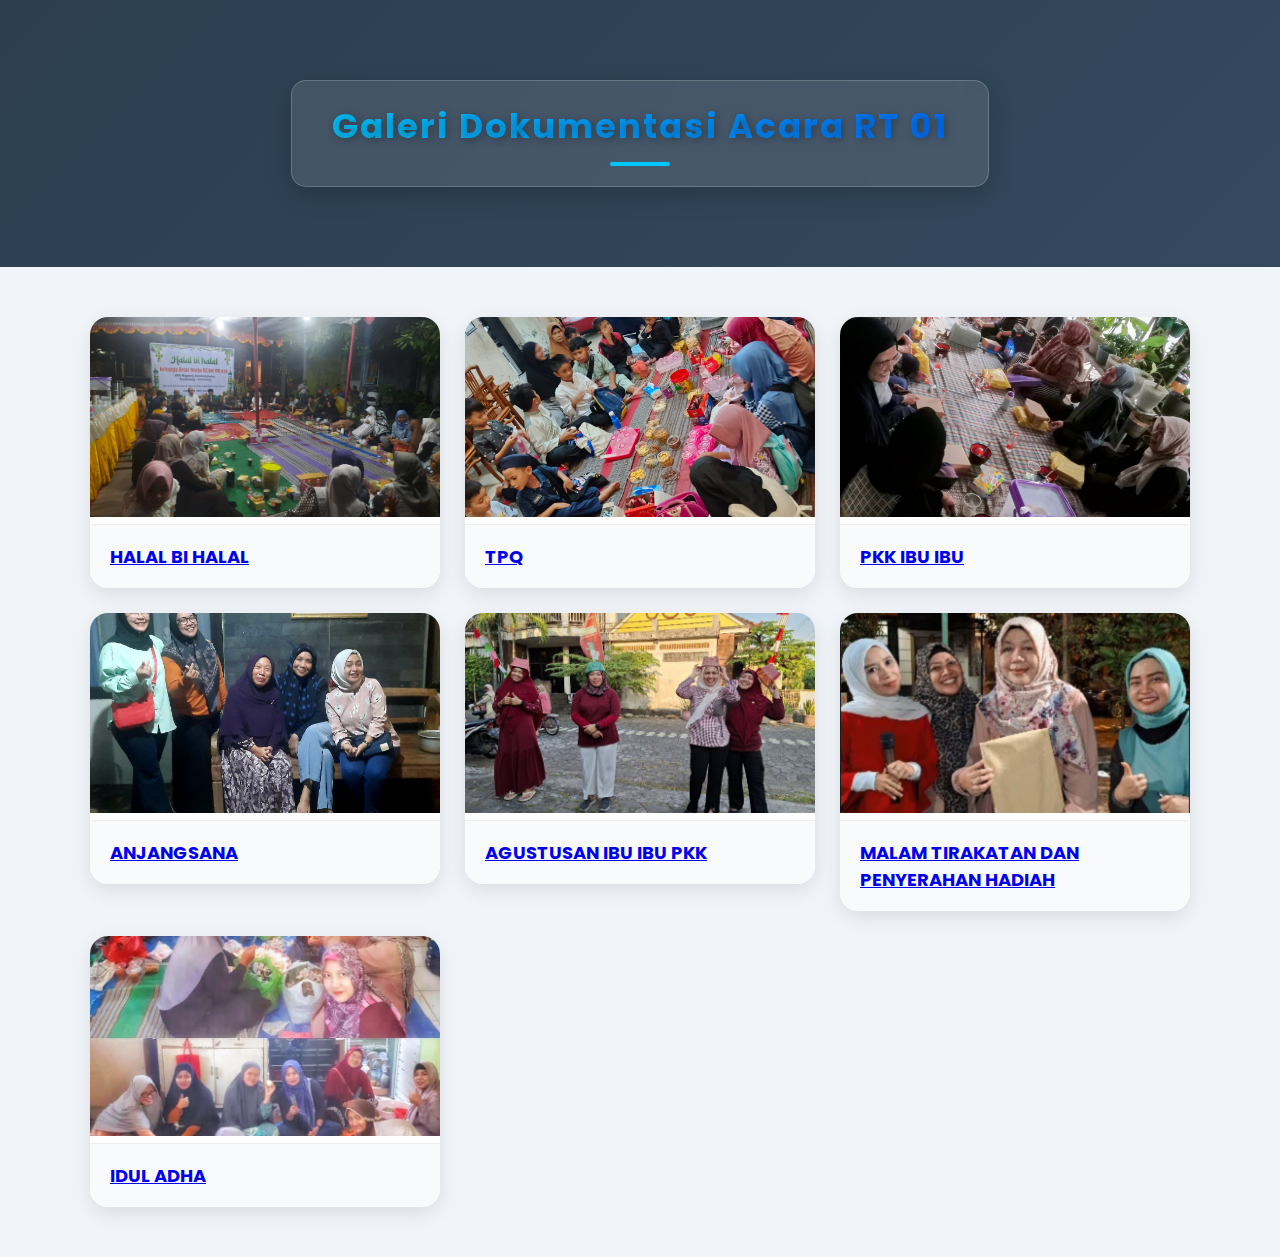
<file: dokumentasi.html>
<!DOCTYPE html>
<html lang="id">
<head>
  <meta charset="UTF-8" />
  <meta name="viewport" content="width=device-width, initial-scale=1.0"/>
  <title>Galeri Dokumentasi RT 01</title>
  <style>
    @import url('https://fonts.googleapis.com/css2?family=Poppins:wght@400;600&display=swap');

    body {
      margin: 0;
      font-family: 'Poppins', sans-serif;
      background-color: #f1f5f9;
      color: #2c3e50;
    }

    header {
      background: linear-gradient(135deg, #2c3e50, #34495e);
      padding: 80px 20px;
      text-align: center;
      position: relative;
    }

    .header-box {
      display: inline-block;
      padding: 20px 40px;
      background: rgba(255, 255, 255, 0.1);
      backdrop-filter: blur(10px);
      border-radius: 15px;
      box-shadow: 0 8px 24px rgba(0,0,0,0.2);
      border: 1px solid rgba(255,255,255,0.2);
      animation: fadeIn 1s ease;
    }

    .header-box h1 {
      margin: 0;
      font-size: 34px;
      letter-spacing: 2px;
      font-weight: 700;
      background: linear-gradient(90deg, #00c6ff, #0072ff);
      -webkit-background-clip: text;
      -webkit-text-fill-color: transparent;
      text-shadow: 2px 2px 8px rgba(0,0,0,0.3);
      position: relative;
    }

    .header-box h1::after {
      content: '';
      display: block;
      width: 60px;
      height: 4px;
      margin: 10px auto 0;
      background: #00c6ff;
      border-radius: 2px;
    }

    .container {
      max-width: 1100px;
      margin: 50px auto;
      padding: 0 20px;
    }

    .gallery {
      display: grid;
      grid-template-columns: repeat(auto-fit, minmax(280px, 1fr));
      gap: 25px;
    }

    .card {
      background-color: white;
      border-radius: 18px;
      overflow: hidden;
      box-shadow: 0 6px 20px rgba(0,0,0,0.1);
      transition: transform 0.3s ease, box-shadow 0.3s ease;
      position: relative;
      cursor: pointer;
    }

    .card:hover {
      transform: translateY(-8px);
      box-shadow: 0 15px 30px rgba(0,0,0,0.2);
    }

    .card img {
      width: 100%;
      height: 200px;
      object-fit: cover;
      transition: transform 0.5s ease;
    }

    .card:hover img {
      transform: scale(1.06);
    }

    .card h3 {
      padding: 18px 20px;
      font-size: 18px;
      margin: 0;
      border-top: 1px solid #eee;
      background-color: #f9fafb;
    }

    /* Lightbox */
    .lightbox {
      display: none;
      position: fixed;
      z-index: 1000;
      left: 0;
      top: 0;
      width: 100%;
      height: 100%;
      background-color: rgba(0,0,0,0.85);
      justify-content: center;
      align-items: center;
      animation: fadeIn 0.3s ease-in-out;
    }

    .lightbox img {
      max-width: 90%;
      max-height: 85%;
      border-radius: 10px;
      box-shadow: 0 0 25px rgba(255,255,255,0.2);
    }

    .lightbox:target {
      display: flex;
    }

    .close {
      position: absolute;
      top: 30px;
      right: 40px;
      font-size: 40px;
      color: white;
      text-decoration: none;
      font-weight: bold;
      transition: color 0.3s;
    }

    .close:hover {
      color: #ccc;
    }

    @keyframes fadeIn {
      from {opacity: 0; transform: translateY(-20px);}
      to {opacity: 1; transform: translateY(0);}
    }
  </style>
</head>
<body>

  <header>
    <div class="header-box">
      <h1>Galeri Dokumentasi Acara RT 01</h1>
    </div>
  </header>

  <div class="container">
    <div class="gallery">

      <a href="#img1">
        <div class="card">
          <img src="HALAL BI HALAL.jpeg" alt="HALBI">
          <h3>HALAL BI HALAL</h3>
        </div>
      </a>

      <a href="#img2">
        <div class="card">
          <img src="TPQ.jpeg" alt="TPQ">
          <h3>TPQ</h3>
        </div>
      </a>

      <a href="#img3">
        <div class="card">
          <img src="pkk.jpeg" alt="PKK">
          <h3>PKK IBU IBU</h3>
        </div>
      </a>

      <a href="#img4">
        <div class="card">
          <img src="ANJANGSANA.jpeg" alt="ANJANGSANA">
          <h3>ANJANGSANA</h3>
        </div>
      </a>

      <a href="#img5">
        <div class="card">
          <img src="AGUSTUSAN IBU PKK.jpeg" alt="AGUSTUSAN">
          <h3>AGUSTUSAN IBU IBU PKK</h3>
        </div>
      </a>

      <a href="#img6">
        <div class="card">
          <img src="Malam tirakatan dan penyerahan hadiah.jpeg" alt="TIRAKAT">
          <h3>MALAM TIRAKATAN DAN PENYERAHAN HADIAH</h3>
        </div>
      </a>

      <a href="#img7">
        <div class="card">
          <img src="Idul adha.jpeg" alt="Idul Adha">
          <h3>IDUL ADHA</h3>
        </div>
      </a>

    </div>
  </div>

  <!-- Lightbox Sections -->
  <div id="img1" class="lightbox">
    <a href="#" class="close">&times;</a>
    <img src="HALAL BI HALAL.jpeg">
  </div>

  <div id="img2" class="lightbox">
    <a href="#" class="close">&times;</a>
    <img src="TPQ.jpeg">
  </div>

  <div id="img3" class="lightbox">
    <a href="#" class="close">&times;</a>
    <img src="pkk.jpeg">
  </div>

  <div id="img4" class="lightbox">
    <a href="#" class="close">&times;</a>
    <img src="ANJANGSANA.jpeg">
  </div>

  <div id="img5" class="lightbox">
    <a href="#" class="close">&times;</a>
    <img src="AGUSTUSAN IBU PKK.jpeg">
  </div>

  <div id="img6" class="lightbox">
    <a href="#" class="close">&times;</a>
    <img src="Malam tirakatan dan penyerahan hadiah.jpeg">
  </div>

  <div id="img7" class="lightbox">
    <a href="#" class="close">&times;</a>
    <img src="Idul adha.jpeg">
  </div>

</body>
</html>
</file>
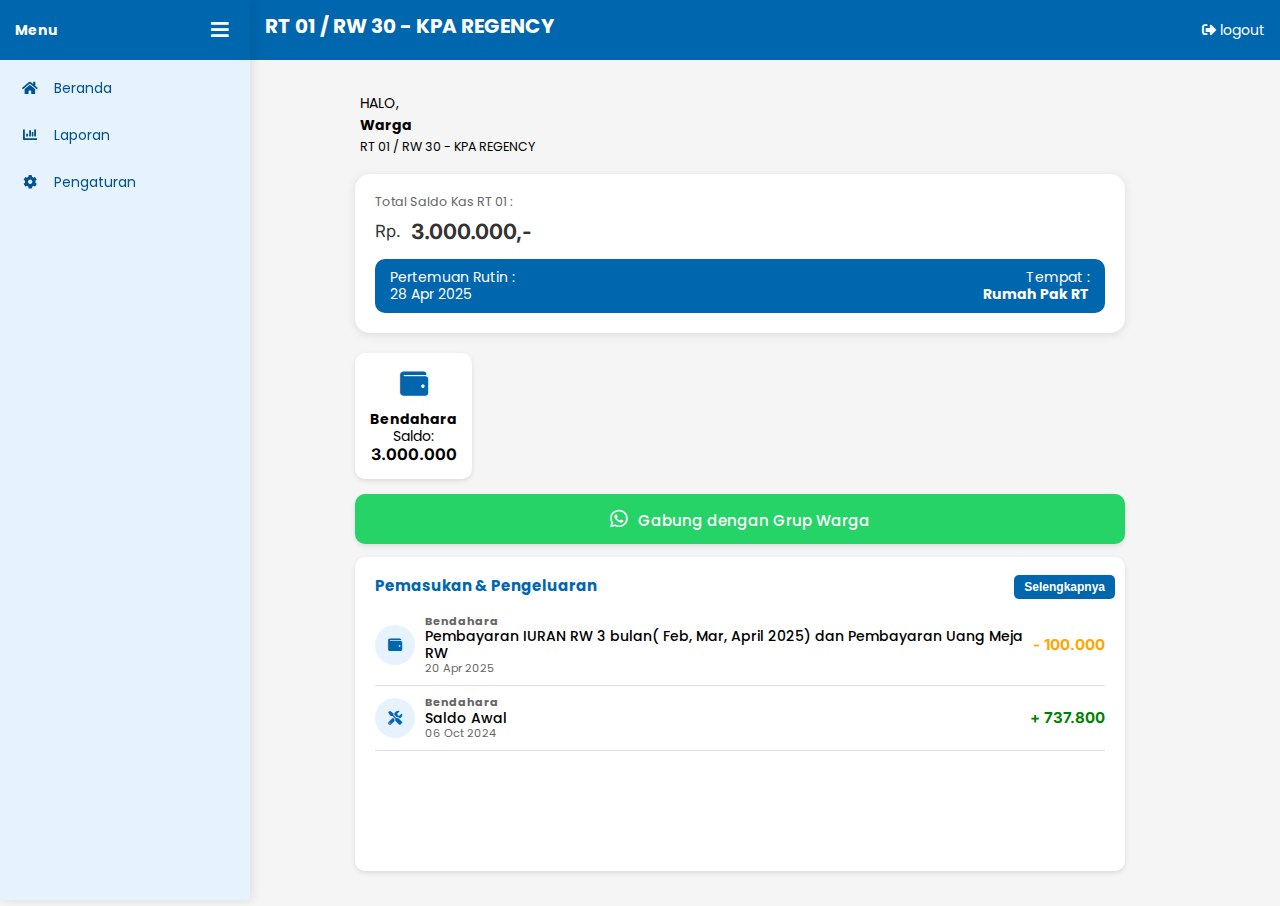
<file: warga.html>
<!DOCTYPE html>
<html lang="id">
<head>
    <meta charset="UTF-8">
    <meta name="viewport" content="width=device-width, initial-scale=1.0">
    <title>RT 01 / RW 30 - KPA REGENCY</title>
    <link rel="stylesheet" href="https://cdnjs.cloudflare.com/ajax/libs/font-awesome/5.15.3/css/all.min.css">
    <link href="https://fonts.googleapis.com/css2?family=Poppins:wght@300;400;500;600;700&display=swap" rel="stylesheet">
    <link rel="stylesheet" href="https://fonts.googleapis.com/css2?family=Inter:wght@300;400;500;600;700&display=swap">
    <link rel="stylesheet" href="rt1.css">
</head>
<body>
<div class="sidebar">
        <div class="sidebar-header">
            <span>Menu</span>
            <button class="sidebar-toggle" id="sidebar-toggle">
                <i class="fas fa-bars"></i>
            </button>
        </div>
        <div class="sidebar-menu">
            <a href="warga.html" class="sidebar-item"><i class="fas fa-home"></i> <span>Beranda</span></a>
                        <a href="laporan.html" class="sidebar-item"><i class="fas fa-chart-bar"></i> <span>Laporan</span></a>
            <a href="#" class="sidebar-item"><i class="fas fa-cog"></i> <span>Pengaturan</span></a>
            <!-- Tambahkan item menu lainnya sesuai kebutuhan -->
        </div>
    </div>

    <div class="header-container">
        <div class="main-header">
            <div style="font-size: 20px; padding-bottom: 8px; font-weight: bold;">RT 01 / RW 30 - KPA REGENCY</div>
            <div class="header-icons"> 
                <a href="index.html" class="logout-btn" style="text-decoration: none; color: white;"><i class="fas fa-sign-out-alt"></i> logout</a>
            </div>
        </div>
    </div>  
<div class="card-container">
<div class="container">
    <div class="content-wrapper">        
            <div class="user-greeting">
                <h2>HALO,</h2>
                <h1>Warga</h1>
                <p>RT 01 / RW 30 - KPA REGENCY</p>
            </div>
            <div class="balance-header">
                <div class="account-info">
                    <span>Total Saldo Kas RT 01 : </span>
                    <!-- <i class="fas fa-chevron-right"></i> -->
                </div>
                <div class="balance">
                    <span class="currency">Rp.</span>
                                        <span class="nominalsaldo">3.000.000,-</span>
                </div>
                <div class="promo-banner">        
                                        <span>Pertemuan Rutin : <br> 28 Apr 2025 </span>
                    <span style=" text-align: right;">Tempat : <br><strong>Rumah Pak RT</strong></span>
                </div>
            </div>
            <div class="menu-grid">
                <a href="bendahara.php" class="menu-item">
                    <div class="menu-icon"><i class="fas fa-wallet"></i></div>
                    <div class="menu-text">Bendahara</div>
                                        <div class="menu-subtext">Saldo: <span class="amount">3.000.000</span></div>
                </a>
            </div>
            <a href="https://chat.whatsapp.com/JRqFEgSuBRP5pOoU8Jb8HW" style="height: 20px; margin-top: -15px;" class="menu-item-whatsapp">
                <div style="font-size: 15px; font-weight: 500; color: white;"><i style="font-size: 20px; padding-right: 10px; color: white;" class="fab fa-whatsapp"></i>Gabung dengan Grup Warga</div>
            </a>
            <div style="padding-bottom: 13px;"></div>
            <div class="card transaction-history">
                <div class="card-title">Pemasukan & Pengeluaran </div>
                <a href="laporan.html">
                    <button  class="btn-lengkap">Selengkapnya</button>
                </a>
                                <div class="transaction-item">
                    <div class="transaction-info">
                        <div class="transaction-icon">
                            <i class="fas fa-wallet"></i>
                        </div>
                        <div class="transaction-details">
                            <div class="transaction-account">Bendahara</div>
                            <div class="transaction-title">Pembayaran IURAN RW 3 bulan( Feb, Mar, April 2025) dan Pembayaran Uang Meja RW</div>
                            <div class="transaction-date">20 Apr 2025</div>
                        </div>
                    </div>
                    <div class="transaction-amount negative" style="white-space: nowrap;">- 100.000</div>
                </div>
                                <div class="transaction-item">
                    <div class="transaction-info">
                        <div class="transaction-icon">
                            <i class="fas fa-tools"></i>
                        </div>
                        <div class="transaction-details">
                            <div class="transaction-account">Bendahara</div>
                            <div class="transaction-title">Saldo Awal</div>
                            <div class="transaction-date">06 Oct 2024</div>
                        </div>
                    </div>
                    <div class="transaction-amount positive" style="white-space: nowrap;">+ 737.800</div>
                </div>
            <div style="padding-bottom: 100px;"></div>
        </div>
    </div>
</div>
</div>
<div style="padding-bottom: 20px;"></div>
<div class="footer">
        <a href="warga.html" class="footer-item">
            <div class="footer-icon"><i class="fas fa-home"></i></div>
            <div class="footer-text">Beranda</div>
        </a>
                
        <a href="laporan.html" class="footer-item">
            <div class="footer-icon"><i class="fas fa-chart-bar"></i></div>
            <div class="footer-text">Laporan</div>
        </a>
    </div>
    <script>
    let timeout; // Variabel untuk menyimpan timer

    function resetTimer() {
        clearTimeout(timeout); // Hapus timer yang ada
        timeout = setTimeout(() => {
            window.location.href = 'login.html'; // Arahkan ke halaman logout setelah 10 menit
        }, 1200000); // 600000 ms = 20 menit
    }

    document.addEventListener('mousemove', resetTimer);
    document.addEventListener('keypress', resetTimer);
    document.addEventListener('click', resetTimer);
    document.addEventListener('scroll', resetTimer);

    // Inisialisasi timer saat halaman dimuat
        resetTimer();
    </script>          
    <script>
        const sidebar = document.querySelector('.sidebar');
        const sidebarToggle = document.getElementById('sidebar-toggle');
        const body = document.body;

        sidebarToggle.addEventListener('click', () => {
            if (window.innerWidth >= 768) {
                body.classList.toggle('sidebar-collapsed');
            } else {
                body.classList.toggle('sidebar-active');
            }
        });

        // Menutup sidebar saat mengklik di luar sidebar pada tampilan mobile
        document.addEventListener('click', (e) => {
            if (window.innerWidth <= 767 && !sidebar.contains(e.target) && !sidebarToggle.contains(e.target)) {
                body.classList.remove('sidebar-active');
            }
        });
    </script>    
</body>
</html>
</file>
<file: rt1.css>
:root {
        --primary-color: #0066AE;
        --primary-dark: #005291;
        --primary-light: #E6F3FF;
        --background-color: #F5F5F5;
        --header-height: 60px;
        --sidebar-width: 250px;
        --sidebar-collapsed-width: 60px;
    }

                /* CSS untuk tampilan mobile */
        @media (max-width: 767px) {
            .mobile-only {
                display: block;
                width: 100%;
                background-color: inherit;
            }
        }

        /* CSS untuk tampilan desktop */
        @media (min-width: 768px) {
            .mobile-only {
                display: none;
            }
        }

    body {
        background-color: var(--background-color);
        margin: 0;
        padding: 0;
        font-family: 'Poppins';
        line-height: 1.2;
        font-size: 14px;
        padding-left: var(--sidebar-width);
        transition: padding-left 0.3s;
    }

    .header-container {
        position: fixed;
        top: 0;
        right: 0;
        left: var(--sidebar-width);
        z-index: 1000;
        background-color: var(--primary-color);
        height: var(--header-height);
        transition: left 0.3s;
        display: flex;
        align-items: center;
    }
    @media (max-width: 767px) {
        .card-container {
            position: fixed;
            border-radius: 15px;
            top: calc(var(--header-height) - 10px);
            right: 0;
            left: 0;
            z-index: 1000;
            overflow-y: auto;
            background-color: inherit;
            height: 100%;
            transition: left 0.3s;
            align-items: center;
        }
    }

    @media (min-width: 768px) {
        .card-container {
            width: calc(100vw - var(--sidebar-width));
            margin-left: var(--sidebar-width);
        }
    }
    .dropdown-menu {
        display: none; /* Sembunyikan menu secara default */
        position: absolute;
        background-color: #f9f9f9;
        min-width: 160px;
        box-shadow: 0px 8px 16px 0px rgba(0,0,0,0.2);
        z-index: 1;
    }
    
    .dropdown-item {
        color: black;
        padding: 12px 16px;
        text-decoration: none;
        display: block;
    }
    
    .dropdown-item:hover {
        background-color: #f1f1f1;
    }
    
    /* Tambahkan CSS untuk menampilkan menu saat dropdown-toggle di-hover */
    .dropdown:hover .dropdown-menu {
        display: block;
    }
    .whatsapp-text {
        font-size: 9px;
        font-style: italic;
    }
 
    @media (max-width: 767px) {
        .whatsapp-text {
            font-size: 6px;
        }
    }
    .user-greeting {
        background-color: var(--background-color);
        margin-bottom: 20px;
        margin-left: 5px;
        
    }

    .user-greeting h2 {
        font-size: 1em;
        margin: 0;
        font-weight: normal;
    }

    .user-greeting h1 {
        font-size: 1em;
        margin: 5px 0;
        font-weight: bold;
    }

    .user-greeting p {
        font-size: 0.9em;
        margin: 5px 0;
    }

    .user-greeting i {
        margin-left: 5px;
        cursor: pointer;
    }
    .sidebar {
        position: fixed;
        top: 0;
        left: 0;
        width: var(--sidebar-width);
        height: 100vh;
        background-color: var(--primary-color);
        transition: width 0.3s;
        z-index: 1001;
        display: flex;
        flex-direction: column;
    }

    .sidebar-header {
        height: var(--header-height);
        display: flex;
        align-items: center;
        justify-content: space-between;
        padding: 0 15px;
        background-color: var(--primary-dark);
        color: white;
    }

    .sidebar-toggle {
        background: none;
        border: none;
        color: white;
        font-size: 20px;
        cursor: pointer;
    }

    .sidebar-menu {
        flex-grow: 1;
        overflow-y: auto;
        padding-top: 10px;
    }

    .sidebar-item {
        padding: 15px 20px;
        color: white;
        text-decoration: none;
        display: flex;
        align-items: center;
    }

    .sidebar-item i {
        margin-right: 10px;
        width: 20px;
        text-align: center;
    }

    .main-header {
        display: flex;
        justify-content: space-between;
        align-items: center;
        padding: 0 15px;
        color: white;
        width: 100%;
    }

    /* .container {
        padding-top: 0;
        width: 100%;
        min-height: calc(100vh - var(--header-height));
        transition: margin-left 0.3s;
    }

    .content-wrapper {
        padding: 15px;
    } */

    body.sidebar-collapsed {
        padding-left: var(--sidebar-collapsed-width);
    }

    body.sidebar-collapsed .header-container {
        left: var(--sidebar-collapsed-width);
    }

    body.sidebar-collapsed .sidebar {
        width: var(--sidebar-collapsed-width);
    }

    body.sidebar-collapsed .sidebar-header {
        justify-content: center;
        padding: 0;
    }

    body.sidebar-collapsed .sidebar-header span {
        display: none;
    }

    body.sidebar-collapsed .sidebar-toggle {
        width: 100%;
        justify-content: center;
        padding: 15px 0;
    }

    body.sidebar-collapsed .sidebar-menu {
        display: flex;
        flex-direction: column;
        align-items: center;
        padding-top: 10px;
    }

    body.sidebar-collapsed .sidebar-item {
        width: var(--sidebar-collapsed-width);
        height: 50px; /* Sesuaikan tinggi ini sesuai kebutuhan */
        display: flex;
        justify-content: center;
        align-items: center;
        padding: 0;
    }

    body.sidebar-collapsed .sidebar-item span {
        display: none;
    }

    body.sidebar-collapsed .sidebar-item i {
        margin: 0;
        font-size: 18px; /* Sesuaikan ukuran font ikon jika perlu */
    }
    
    @media (max-width: 767px) {
        body {
            padding-left: 0;
        }

        .header-container {
            left: 0;
        }

        .sidebar {
            transform: translateX(-100%);
        }

        body.sidebar-active .sidebar {
            transform: translateX(0);
        }
    }

    .balance-header {
background-color: white;
border-radius: 15px;
padding: 20px;
box-shadow: 0 2px 10px rgba(0,0,0,0.1);
margin-bottom: 20px;
}

.account-info {
display: flex;
justify-content: space-between;
align-items: center;
color: #666;
font-size: 0.9em;
margin-bottom: 10px;
}

.balance {
display: flex;
font-family: 'Inter';
align-items: center;
margin-bottom: 15px;
}

.currency {
font-size: 1.2em;
color: #333;
margin-right: 10px;
}

.nominalsaldo {
font-size: 1.5em;
font-weight: bold;
color: #333;
}

.balance .fas.fa-eye {
margin-left: auto;
color: #666;
cursor: pointer;
}

.promo-banner {
background-color: #0066AE;
color: white;
padding: 10px 15px;
border-radius: 10px;
display: flex;
align-items: center;
justify-content: space-between;
}

.bca-logo {
width: 30px;
height: auto;
margin-right: 10px;
}

.cta {
font-weight: bold;
}

.fas.fa-chevron-right {
font-size: 0.8em;
margin-left: 5px;
}
    .menu-grid {
        width: 100%;
        display: grid;
        grid-template-columns: repeat(3, 1fr);
        gap: 15px;
        margin-top: 20px;
        margin-bottom: 30px; /* Menambahkan margin bottom untuk memberikan jarak setelah menu grid */
    }
    .menu-item {
        background-color: white;
        border-radius: 10px;
        padding: 15px;
        text-align: center;
        box-shadow: 0 2px 5px rgba(0,0,0,0.1);
        transition: transform 0.3s ease;
        text-decoration: none;
        color: inherit;
        display: block;
    }
    .menu-item-whatsapp {
        background-color: #25D366;
        border-radius: 10px;
        padding: 15px;
        text-align: center;
        box-shadow: 0 2px 5px rgba(0,0,0,0.1);
        transition: transform 0.3s ease;
        text-decoration: none;
        color: inherit;
        display: block;
    }
    .menu-item:hover {
        transform: translateY(-5px);
        background-color: var(--primary-light);
    }
    .menu-icon {
        font-size: 2em;
        margin-bottom: 10px;
        color: var(--primary-color);
    }
    .menu-text {
        font-weight: 700; /* Bold */
        font-size: 14px; /* Menyesuaikan ukuran font jika diperlukan */
    }
    .menu-subtext {
        font-size: 14px; /* Menaikkan dari 14px menjadi 15px */
        font-weight: 400;
    }
    .menu-subtext .amount {
        font-weight: 700; /* Bold */
        font-family: 'Inter';
        font-size: 16px; /* Menaikkan dari 15px menjadi 16px */
    }
    .quick-actions {
        width: 100%;
        display: flex;
        justify-content: flex-start;
        margin-top: 20px;
        gap: 10px;
    }
    .action-button {
        background-color: var(--primary-color);
        color: white;
        border: none;
        padding: 10px 20px;
        border-radius: 20px;
        font-weight: bold;
        cursor: pointer;
        transition: background-color 0.3s ease;
    }
    .action-button:hover {
        background-color: var(--primary-dark);
    }
    .footer {
        position: fixed;
        bottom: 0;
        left: 0;
        right: 0;
        background: linear-gradient(to bottom, #0e84d8, #005291);
        color: white;
        padding: 8px 0;
        display: flex;
        justify-content: space-around;
        align-items: center;
        border-top-left-radius: 15px;
        border-top-right-radius: 15px;
        box-shadow: 0 -2px 10px rgba(0, 0, 0, 0.1);
        height: 60px; /* Meningkatkan tinggi footer */
        z-index: 1000; /* Memastikan footer selalu di atas konten lain */
    }
    .footer-item {
        display: flex;
        flex-direction: column;
        align-items: center;
        text-decoration: none;
        color: white;
        justify-content: center;
        height: 100%;
    }
    .footer-icon {
        font-size: 22px; /* Meningkatkan ukuran ikon */
        margin-bottom: 4px; /* Meningkatkan jarak antara ikon dan teks */
    }
    .footer-text {
        font-size: 12px; /* Meningkatkan ukuran teks */
        font-weight: 500;
    }
    @media (min-width: 768px) {
        .footer {
            display: none; /* Menyembunyikan footer pada tampilan desktop */
        }
        body {
            padding-bottom: 0; /* Menghilangkan padding bawah pada tampilan desktop */
        }
    }
    .hamburger {
        display: none;
    }
    .sidebar {
        display: none;
    }

    @media (min-width: 768px) {
        body {
            display: flex;
        }
        .sidebar {
            display: flex;
            width: 200px;
            background-color: #ffffff;
            box-shadow: 2px 0 10px rgba(0,0,0,0.1);
            position: fixed;
            top: 0;
            bottom: 0;
            left: 0;
            flex-direction: column;
            justify-content: flex-start;
            z-index: 1001;
            transition: width 0.3s ease;
            overflow: hidden;
        }
        .sidebar-header {
            background-color: var(--primary-color);
            color: white;
            padding: 0 15px;
            height: 60px;
            display: flex;
            align-items: center;
            justify-content: space-between;
            font-weight: bold;
        }
        .sidebar-content {
            padding-top: 20px;
        }
        .sidebar.minimized {
            width: 60px;
        }
        .sidebar.minimized .sidebar-text,
        .sidebar.minimized .logo-text {
            display: none;
        }
        .hamburger {
            display: block;
            cursor: pointer;
            font-size: 1.5em;
            background: none;
            border: none;
            color: white;
        }
        .container {
            margin-left: 0;
            padding-top: 80px;
            z-index: 1000;
            transition: all 0.3s;
            flex: 1;
            max-width: 800px; /* Tidak ada perubahan lainnya selain ini */
        }
        body.sidebar-minimized .container {
            margin-left: 60px;
            min-width: calc(100% - 60px);
        }
        .top-header {
            position: fixed;
            top: 0;
            left: 200px; /* Sesuaikan dengan lebar sidebar */
            right: 0;
            transition: left 0.3s ease;
        }
        body.sidebar-minimized .top-header {
            left: 60px;
        }
        .sidebar-item {
            display: flex;
            align-items: center;
            padding: 12px 15px;
            margin-bottom: 10px;
            border-radius: 10px;
            transition: all 0.3s ease;
            white-space: nowrap;
        }
        .sidebar-item:hover {
            background-color: var(--primary-light);
        }
        .sidebar-icon {
            width: 20px;
            text-align: center;
            margin-right: 12px;
        }
        .sidebar-text {
            transition: opacity 0.3s ease;
        }
        .sidebar.minimized .sidebar-text {
            opacity: 0;
        }
        .menu-grid {
            grid-template-columns: repeat(4, 1fr);
        }
        .quick-actions {
            width: 100%;
            flex-direction: row;
            justify-content: flex-start;
        }
        .action-button {
            margin-right: 10px;
        }
        .footer {
            display: none;
        }
    }

    @media (min-width: 1200px) {
        .container {
            padding-left: 40px;
            padding-right: 40px;
        }
        .menu-grid {
            grid-template-columns: repeat(6, 1fr);
        }
    }

    .org-chart {
        width: 100%;
        margin-top: 40px;
        text-align: center;
        padding: 0 20px;
        box-sizing: border-box;
    }

    .org-chart ul {
        padding: 0;
        margin: 0;
        list-style-type: none;
        position: relative;
    }

    .org-chart li {
        display: inline-block;
        vertical-align: top;
    }

    .org-chart .level-0,
    .org-chart .level-1,
    .org-chart .level-2,
    .org-chart .level-3 {
        display: flex;
        flex-wrap: wrap;
        justify-content: center;
    }

    .org-chart .level-0,
    .org-chart .level-1,
    .org-chart .level-2 {
        margin-bottom: 40px;
    }

    .org-chart .level-0 > li,
    .org-chart .level-1 > li {
        width: 200px;
        margin: 0 20px;
    }

    .org-chart .level-1 > li {
        width: 240px;
    }

    .org-chart .level-2 > li,
    .org-chart .level-3 > li {
        width: 180px;
        margin: 10px;
    }

    .org-chart .position {
        display: flex;
        flex-direction: column;
        align-items: center;
    }

    .org-chart .photo {
        width: 120px;
        height: 120px;
        border-radius: 50%;
        overflow: hidden;
        margin-bottom: 15px;
        border: 3px solid var(--primary-color);
    }

    .org-chart .level-1 .photo {
        width: 160px;
        height: 160px;
    }

    .org-chart .photo img {
        width: 100%;
        height: 100%;
        object-fit: cover;
    }

    .org-chart .name {
        font-size: 16px;
        font-weight: bold;
        margin-bottom: 5px;
    }

    .org-chart .title {
        font-size: 14px;
        color: #666;
    }

    /* Garis penghubung */
    .org-chart .level-1::before,
    .org-chart .level-2::before,
    .org-chart .level-3::before {
        content: '';
        position: absolute;
        top: -40px;
        left: 50%;
        border-left: 2px solid var(--primary-color);
        height: 40px;
    }

    .org-chart .level-2::after,
    .org-chart .level-3::after {
        content: '';
        position: absolute;
        top: -40px;
        left: 10%;
        right: 10%;
        border-top: 2px solid var(--primary-color);
    }

    /* Media queries */
    @media (min-width: 768px) {
        .org-chart .level-2 {
            flex-wrap: nowrap;
        }
    }

    @media (max-width: 767px) {
        .org-chart .level-2,
        .org-chart .level-3 {
            max-width: 600px;
            margin-left: auto;
            margin-right: auto;
        }
    }

    @media (max-width: 480px) {
        .org-chart {
            padding: 0 10px;
        }

        .org-chart .level-0 {
            flex-wrap: nowrap;
        }

        .org-chart .level-1,
        .org-chart .level-2,
        .org-chart .level-3 {
            max-width: 300px;
            margin-left: auto;
            margin-right: auto;
        }

        .org-chart .level-0 > li,
        .org-chart .level-1 > li,
        .org-chart .level-2 > li,
        .org-chart .level-3 > li {
            width: calc(50% - 20px);
            margin: 10px;
        }

        .org-chart .level-1 .photo {
            width: 120px;
            height: 120px;
        }

        .org-chart .name {
            font-size: 14px;
        }

        .org-chart .title {
            font-size: 12px;
        }

        .org-chart .level-1::before,
        .org-chart .level-2::before,
        .org-chart .level-3::before,
        .org-chart .level-2::after,
        .org-chart .level-3::after {
            display: none;
        }
    }

    @media (min-width: 768px) {
        .sidebar {
            transition: width 0.3s ease;
        }

        .sidebar-header {
            transition: all 0.3s ease;
        }

        .sidebar-item {
            display: flex;
            align-items: center;
            padding: 12px 15px;
            transition: all 0.3s ease;
        }

        .sidebar-icon {
            width: 20px;
            text-align: center;
            margin-right: 12px;
            transition: all 0.3s ease;
        }

        .sidebar-text {
            transition: opacity 0.3s ease;
        }

        .sidebar.minimized {
            width: 60px;
        }

        .sidebar.minimized .sidebar-header {
            justify-content: center;
            padding: 0;
        }

        .sidebar.minimized .logo-text {
            display: none;
        }

        .sidebar.minimized .hamburger {
            margin: 0;
        }

        .sidebar.minimized .sidebar-item {
            justify-content: center;
            padding: 12px 0;
        }

        .sidebar.minimized .sidebar-icon {
            margin-right: 0;
        }

        .sidebar.minimized .sidebar-text {
            display: none;
        }
    }

    .card {
        background-color: white;
        border-radius: 10px;
        box-shadow: 0 2px 5px rgba(0,0,0,0.1);
        padding: 20px;
        margin-bottom: 30px; 
    }

    .card-header {
            display: flex;
            justify-content: space-between;
            align-items: center;
            margin-bottom: 15px;
        }

        .card-title {
            font-weight: 700;
            font-size: 15px;
            color: var(--primary-color);
            margin-bottom: 10px;
        }

        .btn-lengkap {
    background-color: var(--primary-color);
    color: white;
    font-weight: 700;
    border: none;
    padding: 5px 10px;
    border-radius: 5px;
    font-size: 12px;
    cursor: pointer;
    transition: background-color 0.3s;
    position: absolute;
    top: 18px;
    right: 10px;
}

        .btn-lengkap:hover {
            background-color: var(--primary-dark);
        }

        .transaction-history {
            position: relative; /* Untuk memungkinkan positioning absolut pada tombol jika diperlukan */
        }
    @media (max-width: 767px) {
        .top-header .logo {
            font-size: 1.1em; 
            font-weight: 700 !important; 
        }

        .header-icons i {
            margin-left: 10px;
        }
    }

    @media (min-width: 768px) {
        .top-header .logo {
            margin-left: 200px;
            transition: margin-left 0.3s ease;
        }

        .top-header.sidebar-minimized .logo {
            margin-left: 60px;
        }
    }

    .transaction-history {
        margin-bottom: 20px;
    }

    .transaction-item {
        display: flex;
        justify-content: space-between;
        align-items: center;
        padding: 10px 0;
        border-bottom: 1px solid #e0e0e0;
    }

    .transaction-item:last-child {
        border-bottom: none;
    }

    .transaction-info {
        display: flex;
        align-items: center;
    }

    

    .transaction-icon {
        width: 40px;
        height: 40px;
        min-width: 40px;
        border-radius: 50%;
        background-color: var(--primary-light);
        display: flex;
        justify-content: center;
        align-items: center;
        margin-right: 10px;
        overflow: hidden;
    }

    .transaction-icon i {
        color: var(--primary-color);
    }

    .transaction-details {
        display: flex;
        flex-direction: column;
    }

    .transaction-title {
        font-weight: 500;
        font-size: 14px;
    }

    .transaction-date {
        font-size: 0.8em;
        color: #666;
        font-weight: 400;
    }

    .transaction-account {
        font-size: 0.8em;
        color: #666;
        font-weight: 700;
        
    }

    .transaction-amount {
        font-weight: 700; 
        font-family: 'Inter';
        font-size: 15px;
    }

    .transaction-amount.positive {
        color: green;
    }

    .transaction-amount.negative {
        color: orange;
    }
    .content-wrapper {
        padding: 15px;
    }

    .sidebar {
        width: 250px;
        background-color: var(--primary-light);
        position: fixed;
        top: 0;
        left: 0;
        bottom: 0;
        padding-top: 0px;
        overflow-y: auto;
    }

    .sidebar-item {
        padding: 10px 20px;
        color: var(--primary-dark);
        text-decoration: none;
        display: block;
        transition: background-color 0.3s;
    }

    .sidebar-item:hover {
        background-color: var(--primary-color);
        color: white;
    }

    @media (min-width: 768px) {
        body {
            padding-left: 50px;
        }

        .container {
            border-top-left-radius: 0;
        }
    }

    
    @media (min-width: 768px) {
        /* ... (style desktop lainnya tetap sama) ... */

        body.sidebar-collapsed .sidebar {
            width: var(--sidebar-collapsed-width);
        }

        body.sidebar-collapsed .sidebar-header {
            justify-content: center;
            padding: 0;
        }

        body.sidebar-collapsed .sidebar-header span,
        body.sidebar-collapsed .sidebar-item span {
            display: none;
        }

        body.sidebar-collapsed .sidebar-item {
            padding: 15px 0;
            justify-content: center;
        }

        body.sidebar-collapsed .sidebar-item i {
            margin-right: 0;
        }

        body.sidebar-collapsed .sidebar-toggle {
            margin: 0;
            width: var(--sidebar-collapsed-width);
            justify-content: center;
        }

        body.sidebar-collapsed .sidebar-menu {
            align-items: center;
        }
        
    }
</file>
